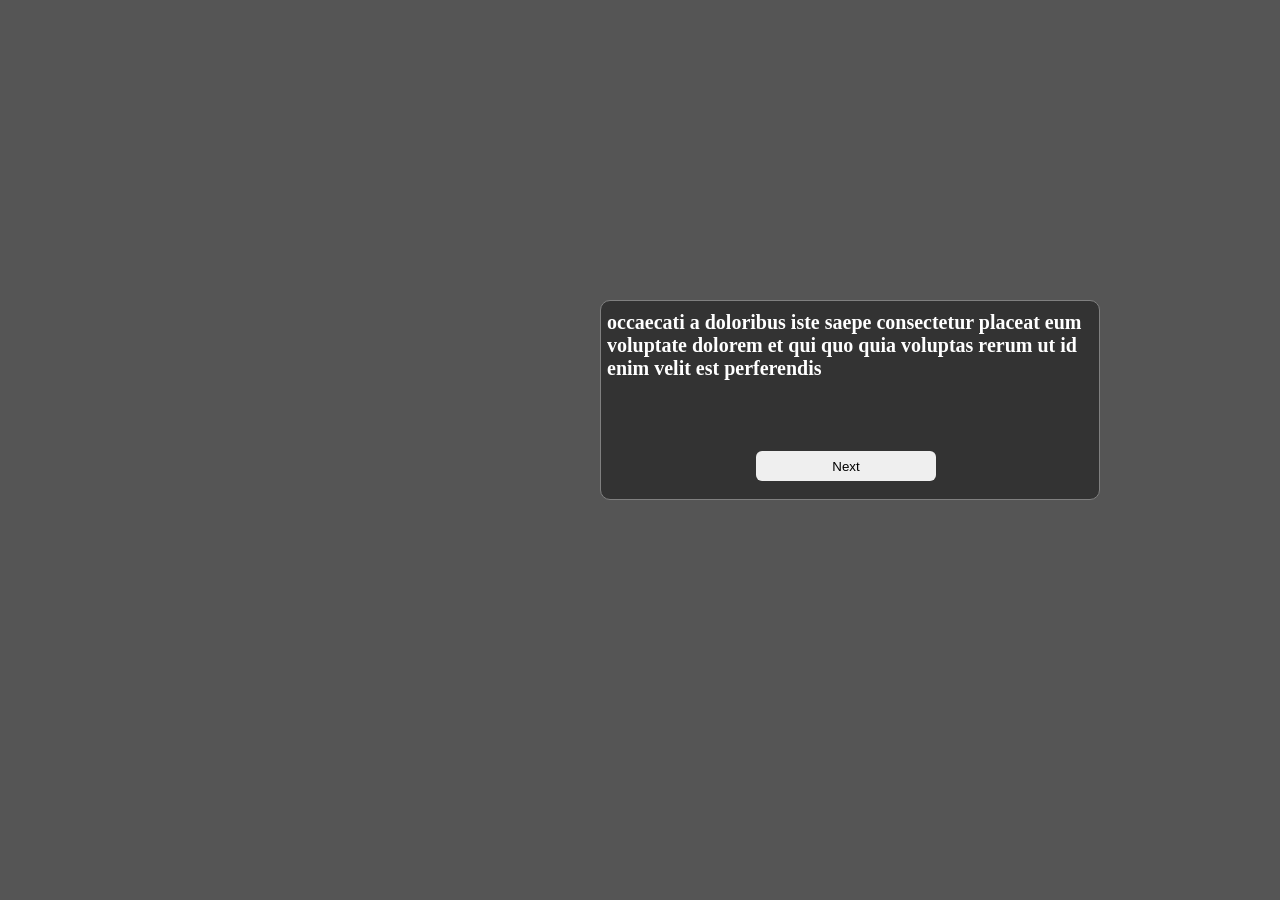
<file: RandomeQutes/index.html>
<!DOCTYPE html>
<html lang="en">
<head>
    <meta charset="UTF-8">
    <meta name="viewport" content="width=device-width, initial-scale=1.0">
    <title>Document</title>
    <link rel="stylesheet" href="index.css">
</head>
<body>
    <div class="cont">
        <div class="heading">

            <h3>occaecati a doloribus iste saepe consectetur placeat eum voluptate dolorem et qui quo quia voluptas rerum ut id enim velit est perferendis</h3>
        </div>
        <div class="butt">

            <button class="next">Next</button>
        </div>
    </div>
    <script src="index.js"></script>
</body>
</html>
</file>
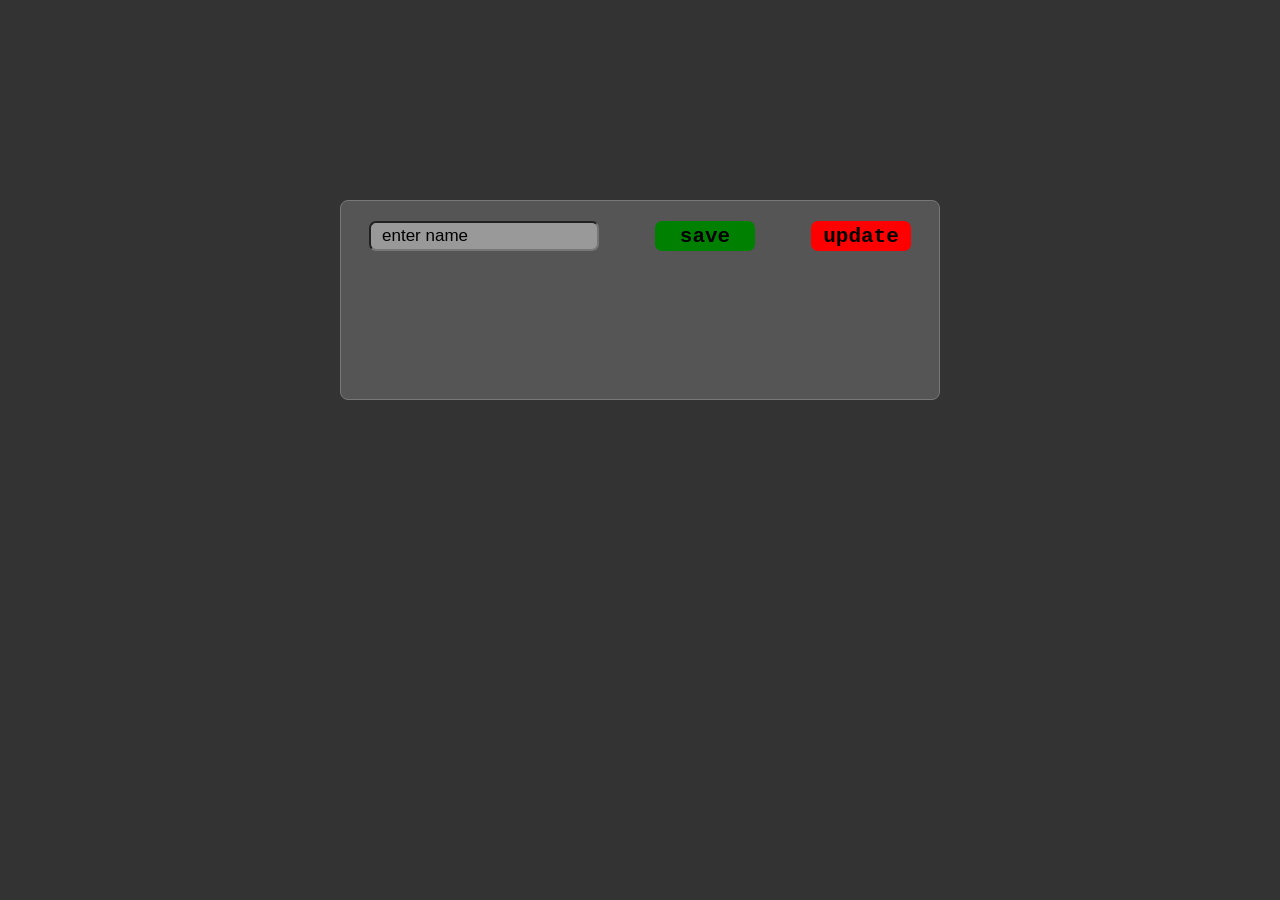
<file: storedName/index.html>
<!DOCTYPE html>
<html lang="en">
<head>
    <meta charset="UTF-8">
    <meta name="viewport" content="width=device-width, initial-scale=1.0">
    <title>Document</title>
    <link rel="stylesheet" href="index.css">
</head>
<body>
    <!--store the name on the html page-->
    <div class="container">
        <div class="input_button">
            <input type="text" placeholder="enter name" class="inputbox">
            <button id="save" class="btn">save</button>
            <button id="update" class="btn">update</button>
        </div>
        
        <p class="storedName">

        </p>
    </div>
    <script src="index.js"></script>
</body>
</html>
</file>
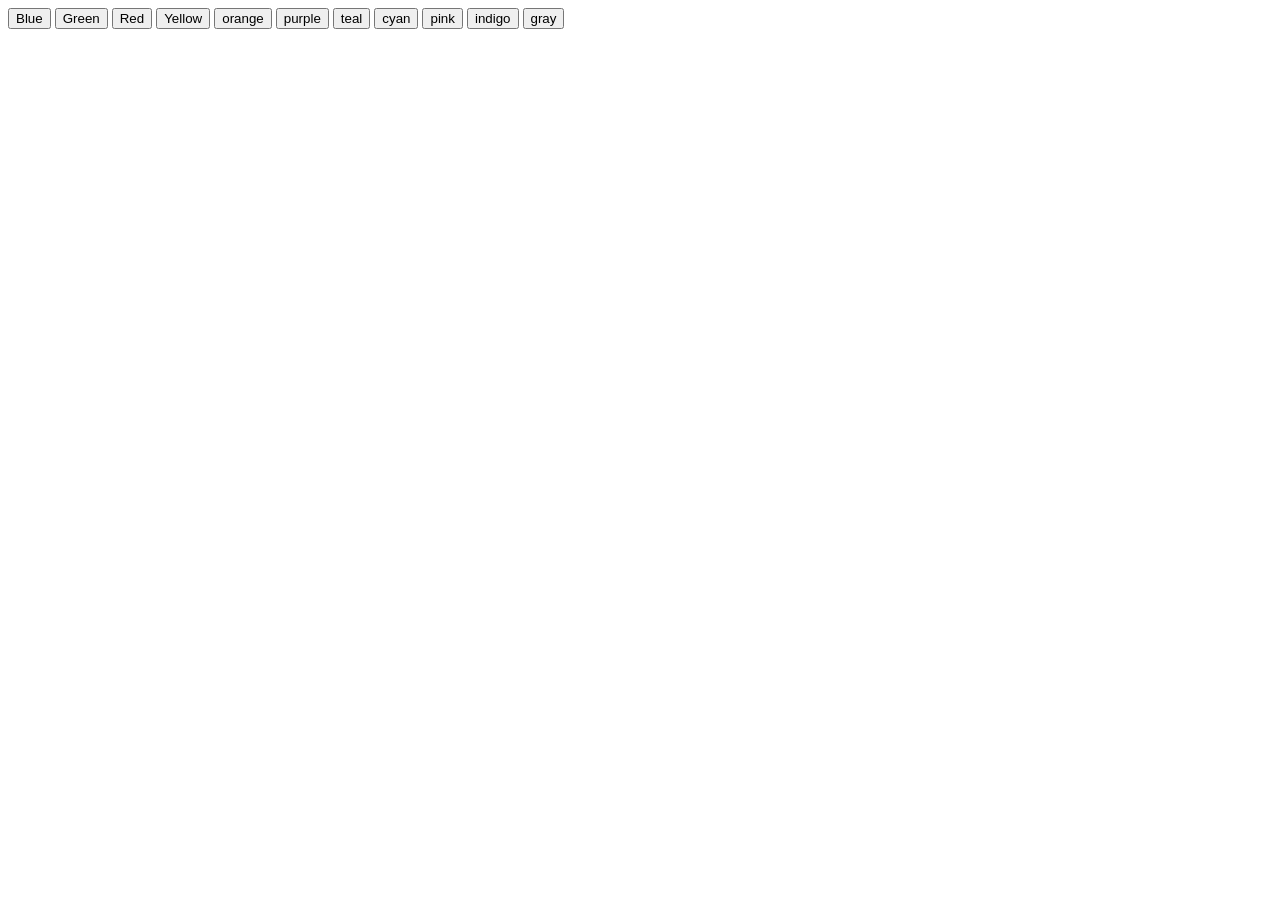
<file: togglePage/index.html>
<!DOCTYPE html>
<html lang="en">
<head>
    <meta charset="UTF-8">
    <meta name="viewport" content="width=device-width, initial-scale=1.0">
    <title>Document</title>
   
</head>
<body>
    <div class="buttonsection">
        <button class="btn" id="blue">Blue</button>
        <button class="btn" id="green">Green</button>
        <button class="btn" id="Red">Red</button>
        <button class="btn" id="Yellow">Yellow</button>
        <button class="btn" id="orange">orange</button>
        <button class="btn" id="purple">purple</button>
        <button class="btn" id="teal">teal</button>
        <button class="btn" id="cyan">cyan</button>
        <button class="btn" id="pink">pink</button>
        <button class="btn" id="indigo">indigo</button>
        <button class="btn" id="gray">gray</button>

    </div>
</body>
</html>
</file>
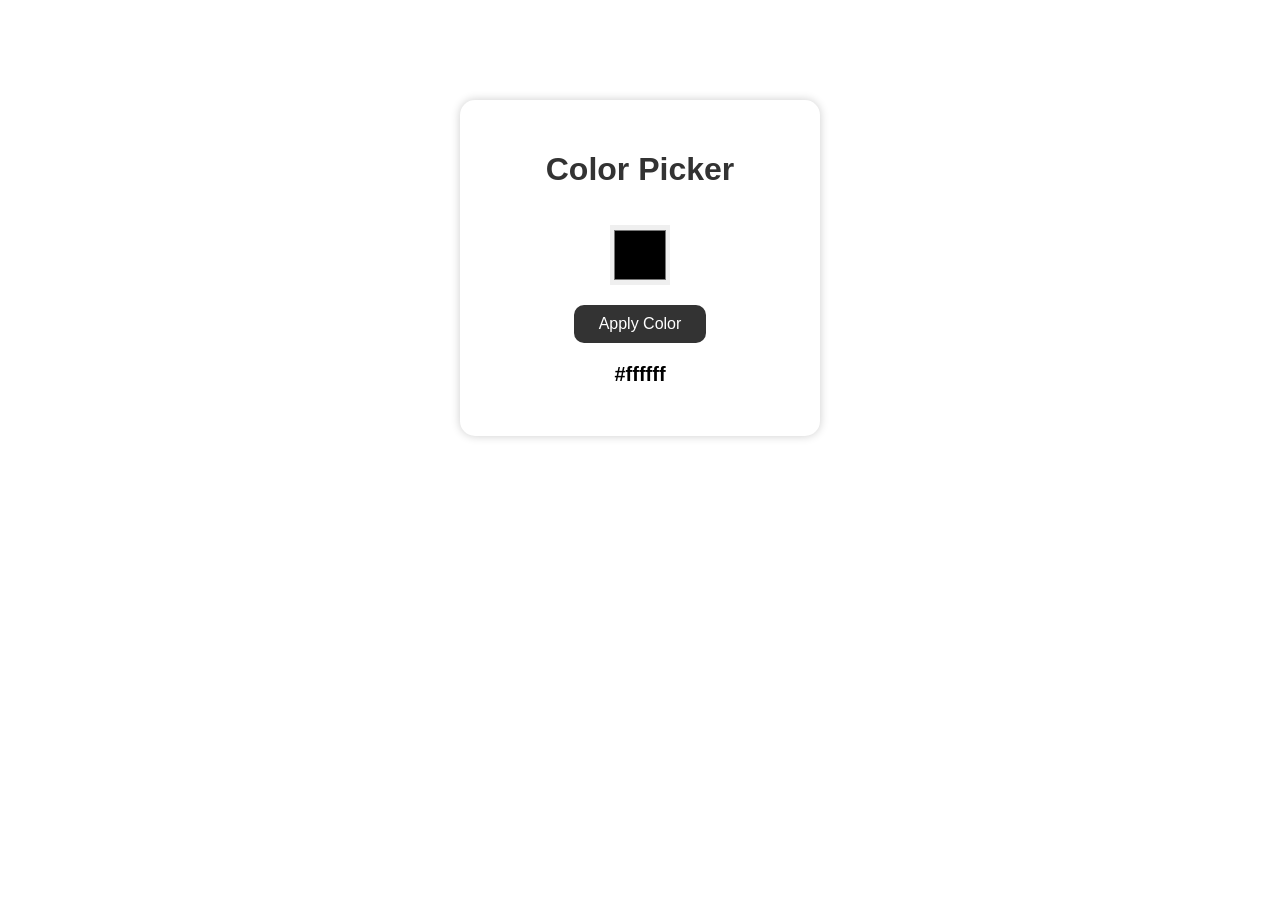
<file: ColorPicker/ColorPicker.html>
<!DOCTYPE html>
<html lang="en">
<head>
  <meta charset="UTF-8">
  <meta name="viewport" content="width=device-width, initial-scale=1.0">
  <title>Color Picker</title>
  <link rel="stylesheet" href="ColorPicker.css">
</head>
<body>
  <div class="container">
    <h1> Color Picker</h1>
    <input type="color" id="colorInput">
    <button id="applyBtn">Apply Color</button>
    <p id="colorCode">#ffffff</p>
  </div>

  <script src="ColorPicker.js"></script>
</body>
</html>
</file>
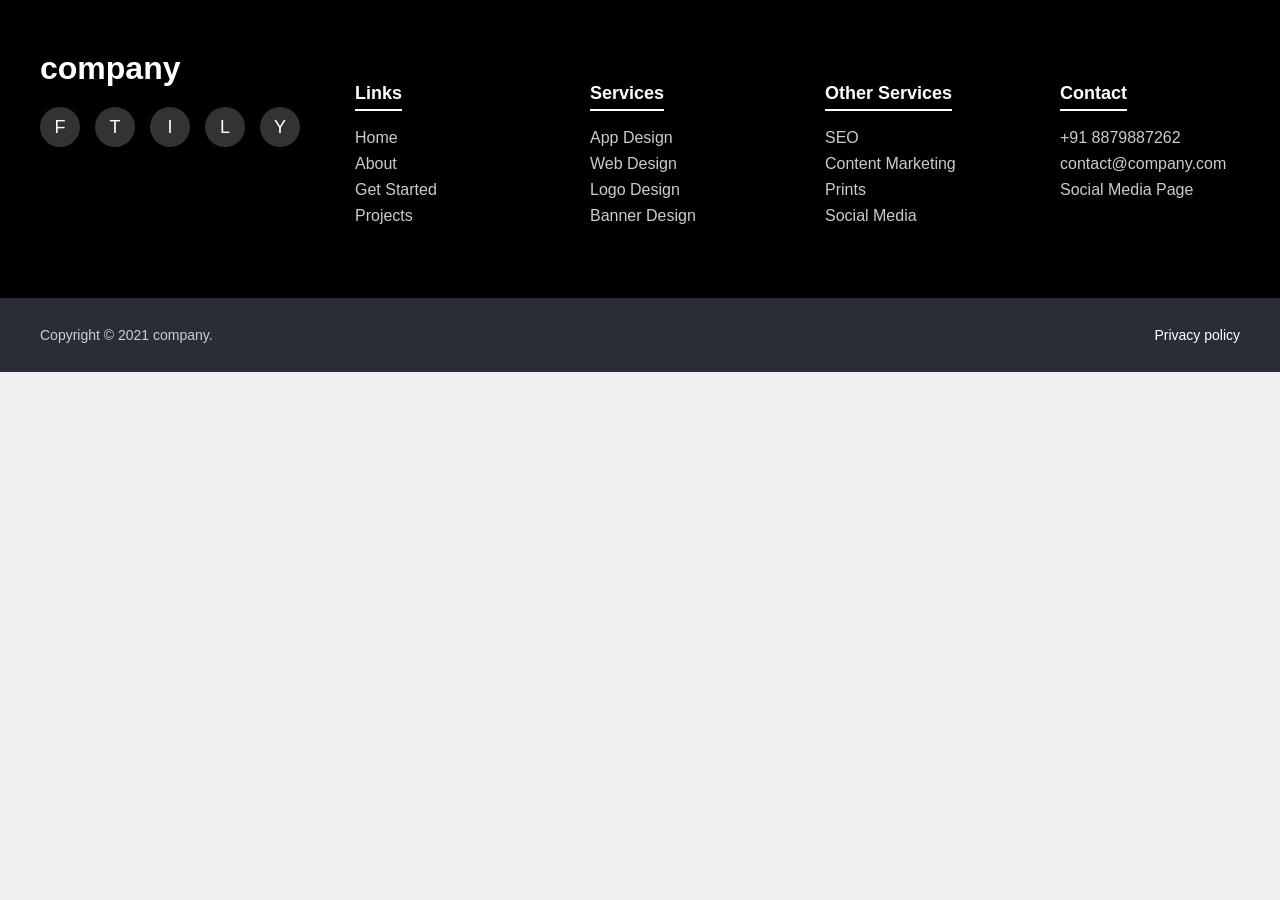
<file: Footer/Footer.html>
<!DOCTYPE html>
<html>
<head>
    <title>Company Footer</title>
    <style>
        body{
            margin:0;
            padding:0;
            font-family:Arial, sans-serif;
            background:#f0f0f0;
        }

        footer{
            background:#000;
            color:#fff;
            padding:50px 40px;
        }

        .footer-container{
            display:flex;
            flex-wrap:wrap;
            justify-content:space-between;
            align-items:flex-start;
        }

        .footer-logo h2{
            font-size:32px;
            margin:0 0 20px 0;
        }

        .footer-column{
            margin:15px 0;
            min-width:180px;
        }

        .footer-column h3{
            font-size:18px;
            margin-bottom:10px;
            border-bottom:2px solid #fff;
            display:inline-block;
            padding-bottom:5px;
        }

        .footer-column ul{
            list-style:none;
            padding:0;
            margin:0;
        }

        .footer-column ul li{
            margin:8px 0;
        }

        .footer-column ul li a{
            color:#ccc;
            text-decoration:none;
        }

        .footer-column ul li a:hover{
            color:#fff;
        }

        .media{
            display:flex;
            gap:15px;
            margin-top:20px;
        }

        .media-icons{
            width:40px;
            height:40px;
            border-radius:50%;
            background:#333;
            display:flex;
            align-items:center;
            justify-content:center;
            font-size:18px;
            color:white;
            cursor:pointer;
        }

        .bottom-bar{
            background:#2a2d35;
            padding:15px 40px;
            display:flex;
            justify-content:space-between;
            align-items:center;
            font-size:14px;
            color:#cfcfcf;
        }

        /* Responsive */
        @media (max-width:768px){
            .footer-container{
                flex-direction:column;
                text-align:center;
            }
            .footer-column h3{
                text-align:center;
                margin:auto;
            }
            .media{
                justify-content:center;
            }
        }
    </style>
</head>
<body>

<footer>
    <div class="footer-container">

        <!-- Logo -->
        <div class="footer-logo">
            <h2>company</h2>
            <div class="media">
                <div class="media-icons">F</div>
                <div class="media-icons">T</div>
                <div class="media-icons">I</div>
                <div class="media-icons">L</div>
                <div class="media-icons">Y</div>
            </div>
        </div>

        <!-- Links Section -->
        <div class="footer-column">
            <h3>Links</h3>
            <ul>
                <li><a href="#">Home</a></li>
                <li><a href="#">About</a></li>
                <li><a href="#">Get Started</a></li>
                <li><a href="#">Projects</a></li>
            </ul>
        </div>

        <!-- Services Section -->
        <div class="footer-column">
            <h3>Services</h3>
            <ul>
                <li><a href="#">App Design</a></li>
                <li><a href="#">Web Design</a></li>
                <li><a href="#">Logo Design</a></li>
                <li><a href="#">Banner Design</a></li>
            </ul>
        </div>

        <!-- Other Section -->
        <div class="footer-column">
            <h3>Other Services</h3>
            <ul>
                <li><a href="#">SEO</a></li>
                <li><a href="#">Content Marketing</a></li>
                <li><a href="#">Prints</a></li>
                <li><a href="#">Social Media</a></li>
            </ul>
        </div>

        <!-- Contact Section -->
        <div class="footer-column">
            <h3>Contact</h3>
            <ul>
                <li><a href="#">+91 8879887262</a></li>
                <li><a href="#">contact@company.com</a></li>
                <li><a href="#">Social Media Page</a></li>
            </ul>
        </div>

    </div>
</footer>

<div class="bottom-bar">
    <p>Copyright © 2021 company.</p>
    <p><a href="#" style="color:#fff; text-decoration:none;">Privacy policy</a></p>
</div>

</body>
</html>
</file>
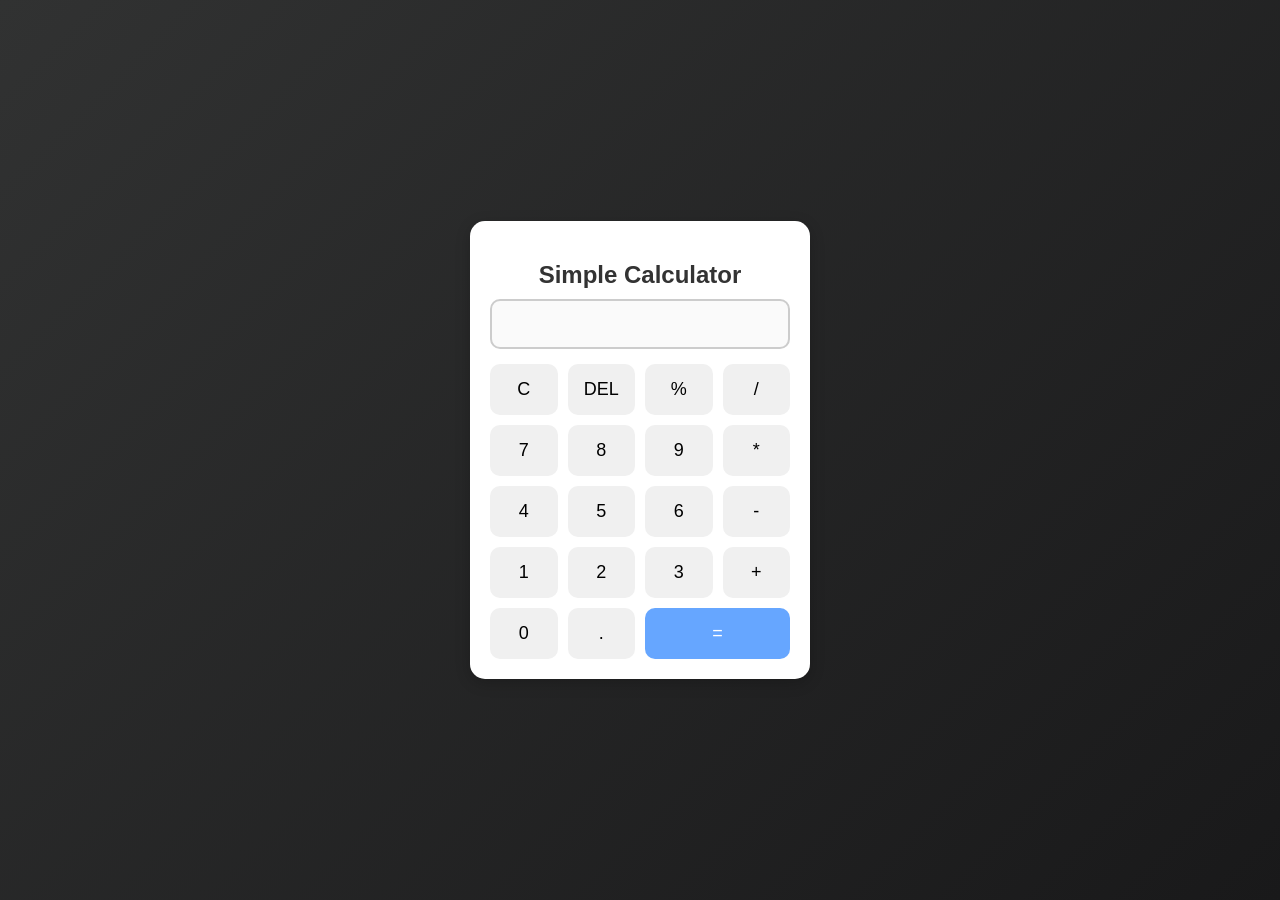
<file: SimpleCalculator/calculator.html>
<!DOCTYPE html>
<html lang="en">
<head>
  <meta charset="UTF-8">
  <meta name="viewport" content="width=device-width, initial-scale=1.0">
  <title>Simple Calculator</title>
  <link rel="stylesheet" href="calculator.css">
</head>
<body>
  <div class="calculator">
    <h2>Simple Calculator</h2>
    <input type="text" id="display" disabled>

    <div class="buttons">
      <button onclick="clearDisplay()">C</button>
      <button onclick="deleteChar()">DEL</button>
      <button onclick="appendToDisplay('%')">%</button>
      <button onclick="appendToDisplay('/')">/</button>

      <button onclick="appendToDisplay('7')">7</button>
      <button onclick="appendToDisplay('8')">8</button>
      <button onclick="appendToDisplay('9')">9</button>
      <button onclick="appendToDisplay('*')">*</button>

      <button onclick="appendToDisplay('4')">4</button>
      <button onclick="appendToDisplay('5')">5</button>
      <button onclick="appendToDisplay('6')">6</button>
      <button onclick="appendToDisplay('-')">-</button>

      <button onclick="appendToDisplay('1')">1</button>
      <button onclick="appendToDisplay('2')">2</button>
      <button onclick="appendToDisplay('3')">3</button>
      <button onclick="appendToDisplay('+')">+</button>

      <button onclick="appendToDisplay('0')">0</button>
      <button onclick="appendToDisplay('.')">.</button>
      <button class="equal" onclick="calculate()">=</button>
    </div>
  </div>

  <script src="calculator.js"></script>
</body>
</html>
</file>
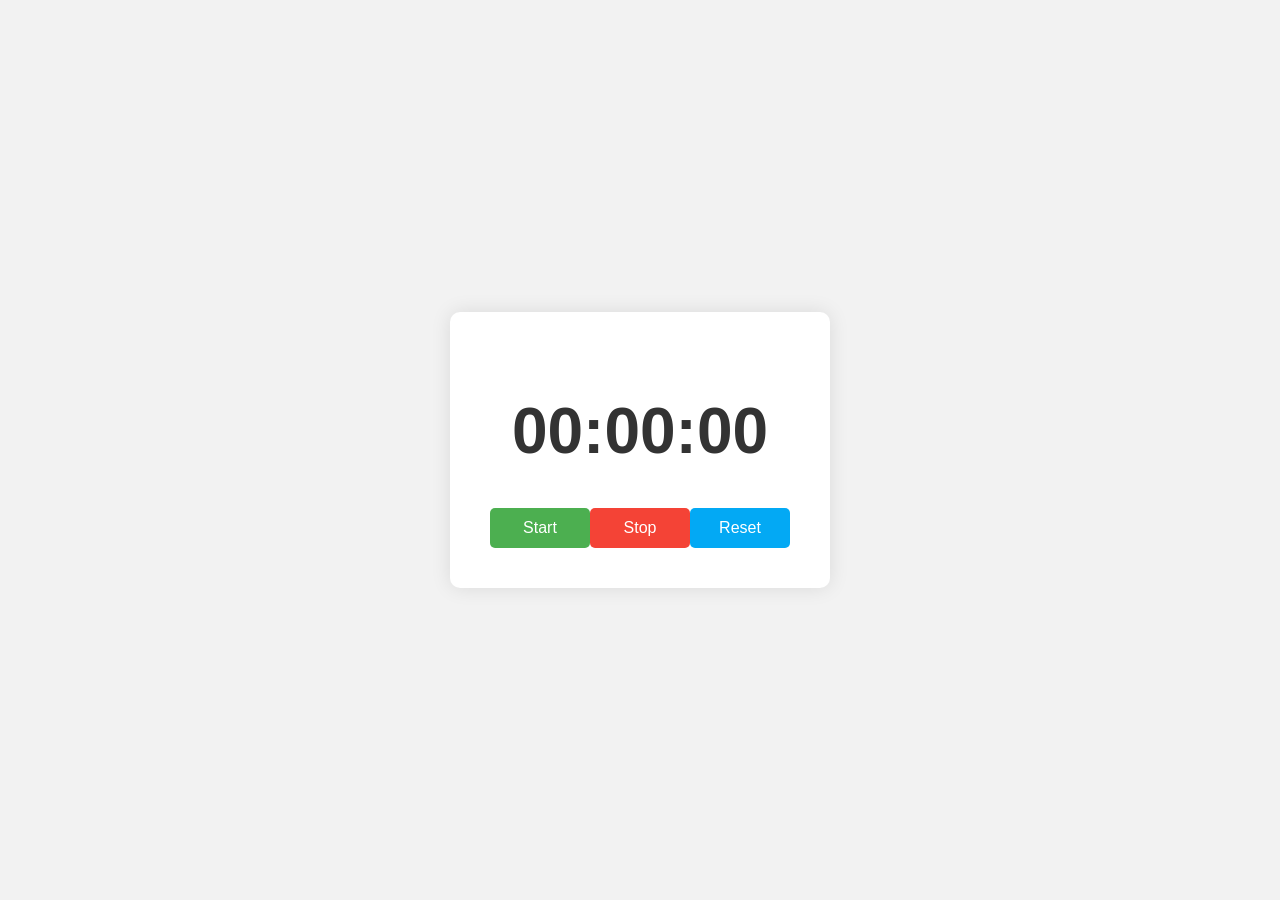
<file: Timer/Timer.html>
<!DOCTYPE html>
<html lang="en">
<head>
    <meta charset="UTF-8">
    <meta name="viewport" content="width=device-width, initial-scale=1.0">
    <title>Stopwatch/Timer</title>
    <link rel="stylesheet" href="Timer.css">
</head>
<body>
    <div class="container">
        <h1 id="display">00:00:00</h1>
        <div class="controls">
            <button id="start" class="btn start">Start</button>
            <button id="stop" class="btn stop" disabled>Stop</button>
            <button id="reset" class="btn reset">Reset</button>
        </div>
    </div>

    <script src="Timer.js"></script>
</body>
</html>
</file>
<file: RandomeQutes/index.css>
*{
    margin: 0;
    padding: 0;
    box-sizing: border-box;
}
body{
    background-color: #555;
}
.cont{ 
    height: 200px;
    width: 500px;
    background-color: #333;
    border: 1px solid gray;
    position: fixed;
    top:300px;
    left: 600px;
    border-radius: 10px;
}
h3{
    font-size: 20px;
    padding-left: 6px;
    color: white;
    margin-top: 10px;
}
.heading{
    height: 100px;
}
.butt{
    margin-top: 40px;
}
button{
    height: 30px;
    width:180px;
    cursor: pointer;
    border: none;
    border-radius: 6px;
    margin-left: 155px;
    
}
</file>
<file: storedName/index.css>
*{
    margin: 0;
    padding: 0;
    box-sizing: border-box;
    background-color: #333;
}
.container{
    height: 200px;
    width: 600px;
    background-color: #555;
    border: 1px solid #777;
    border-radius: 8px;
    margin: 200px auto;
}
.input_button{
    display: flex;
    justify-content: space-around;
    align-items: center;
    background-color: #555;
    margin-top: 20px;
}
input{
    height: 30px;
    width: 230px;
    border-radius: 7px;
    background-color: #999;
    color: black;
    font-size: 17px;
    padding-left: 5px;
}
button{
    height: 30px;
    width: 100px;
    border: none;
    border-radius: 7px;
    font-family: 'Courier New', Courier, monospace;
    font-weight: bold;
    font-size: 21px;
    cursor: pointer;
}
#save{
    background-color: green;
    color: black;
}
#update{
    background-color: red;
}
button:active{
    width: 120px;
    background-color: whitesmoke;
    color: black;
}
input::placeholder{
            
    height: 30px;
    color: black;
    padding-left: 6px;
    font-size: 17px;
}
.storedName{
    font-size: 30px;
    color: white;
    background-color: #555;
    margin-top: 30px;
    text-align: center;
}
</file>
<file: ColorPicker/ColorPicker.css>
body {
  font-family: Arial, sans-serif;
  text-align: center;
  margin-top: 100px;
  transition: background-color 0.5s;
}

.container {
  background: white;
  padding: 30px;
  width: 300px;
  margin: auto;
  border-radius: 15px;
  box-shadow: 0 0 10px rgba(0,0,0,0.2);
}

h1 {
  color: #333;
}

input[type="color"] {
  border: none;
  width: 60px;
  height: 60px;
  cursor: pointer;
  margin-top: 15px;
}

button {
  display: block;
  margin: 20px auto;
  padding: 10px 25px;
  font-size: 16px;
  background-color: #333;
  color: white;
  border: none;
  border-radius: 10px;
  cursor: pointer;
  transition: 0.3s;
}

button:hover {
  background-color: #555;
}

#colorCode {
  font-size: 20px;
  font-weight: bold;
  margin-top: 10px;
}
</file>
<file: SimpleCalculator/calculator.css>
body {
  display: flex;
  justify-content: center;
  align-items: center;
  height: 100vh;
  background: linear-gradient(135deg, #313232, #19191a);
  font-family: Arial, sans-serif;
  margin: 0;
}

.calculator {
  background-color: #fff;
  padding: 20px;
  border-radius: 15px;
  box-shadow: 0 4px 15px rgba(0, 0, 0, 0.2);
  width: 300px;
  display: flex;
  flex-direction: column;
  align-items: center;
}

.calculator h2 {
  margin-bottom: 10px;
  color: #333;
}

#display {
  width: 100%;
  height: 50px;
  margin-bottom: 15px;
  text-align: right;
  padding: 0 12px;
  font-size: 20px;
  border: 2px solid #ccc;
  border-radius: 10px;
  outline: none;
  box-sizing: border-box;
}

.buttons {
  display: grid;
  grid-template-columns: repeat(4, 1fr);
  gap: 10px;
  width: 100%;
}

button {
  padding: 15px;
  font-size: 18px;
  border: none;
  border-radius: 10px;
  background-color: #f0f0f0;
  cursor: pointer;
  transition: 0.3s;
}

button:hover {
  background-color: #dcdcdc;
}

.equal {
  grid-column: span 2;
  background-color: #66a6ff;
  color: white;
}

.equal:hover {
  background-color: #558eea;
}
</file>
<file: Timer/Timer.css>
body {
    font-family: Arial, sans-serif;
    background-color: #f2f2f2;
    display: flex;
    justify-content: center;
    align-items: center;
    height: 100vh;
    margin: 0;
}

.container {
    background-color: #fff;
    padding: 40px;
    border-radius: 10px;
    box-shadow: 0 0 20px rgba(0, 0, 0, 0.1);
    text-align: center;
}

#display {
    font-size: 64px;
    font-weight: bold;
    margin-bottom: 40px;
    color: #333;
}

.controls {
    display: flex;
    justify-content: space-between;
}

.btn {
    width: 100px;
    height: 40px;
    border: none;
    border-radius: 5px;
    font-size: 16px;
    cursor: pointer;
    transition: background-color 0.2s ease;
}

.start {
    background-color: #4CAF50;
    color: #fff;
}

.start:hover {
    background-color: #3e8e41;
}

.stop {
    background-color: #f44336;
    color: #fff;
}

.stop:hover {
    background-color: #e53935;
}

.reset {
    background-color: #03A9F4;
    color: #fff;
}

.reset:hover {
    background-color: #039be5;
}
</file>
